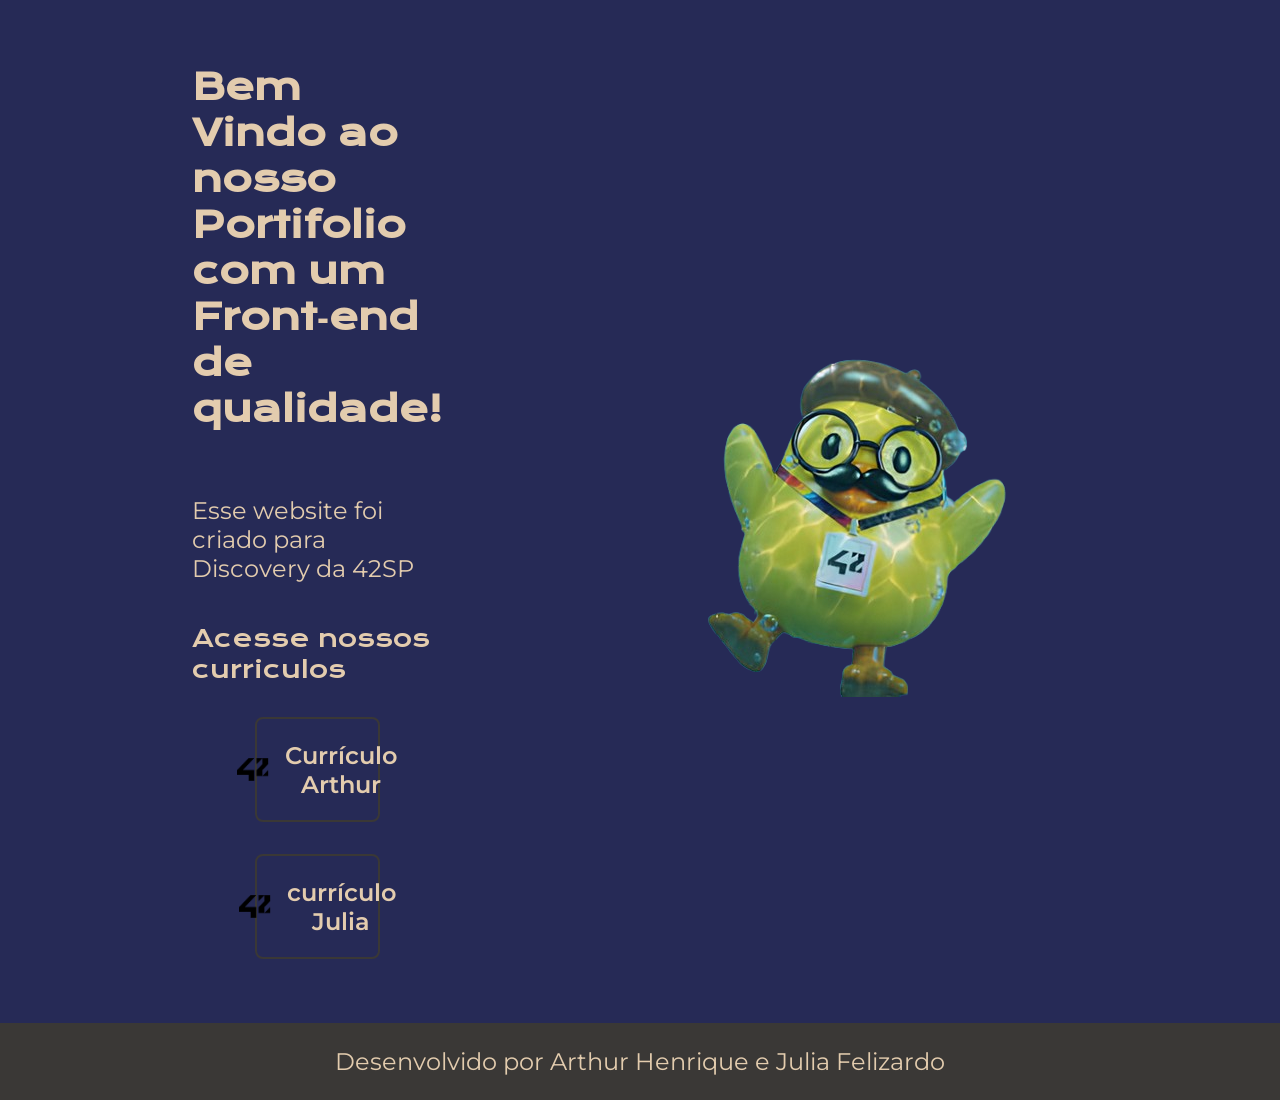
<file: discovery_piscine/rush/Projeto Discovery/index.html>
<!DOCTYPE html>
<html lang="pt-br">

<head>
    <meta charset="UTF-8">
    <meta http-equiv="X-UA-Compatible" content="IE=edge">
    <meta name="viewport" content="width=device-width, initial-scale=1.0">
    <title>Home</title>
    <link rel="stylesheet" href="styles/style.css">
</head>

<body>
    <main class="apresentacao">
        <section class="apresentacao__conteudo">
            <h1 class="apresentacao__conteudo__titulo">Bem Vindo ao nosso Portifolio com um Front&#8209;end de qualidade!</h1>
            </strong></h1>
            <p class="apresentacao__conteudo__texto">Esse website foi criado para Discovery da 42SP</p>
            <div class="apresentacao__links">
                <h2 class="apresentacao__links__subtitulo">Acesse nossos curriculos</h2>
                <a class="apresentacao__links__navegacao" href="curriculoa.html">
                <img src="assets/42.png">
                    Currículo Arthur
                </a>
                <a class="apresentacao__links__navegacao" href="curriculoj.html">
                    <img src="assets/42.png">
                    currículo Julia
                </a>
            </div>
        </section>
        <img class="debuggy-wrapper" src="assets/debuggy.png" alt="Foto do debuggys">
    </main>
    <footer class="rodape">
        <p>Desenvolvido por Arthur Henrique e Julia Felizardo</p>
    </footer>
</body>
</html>
</file>
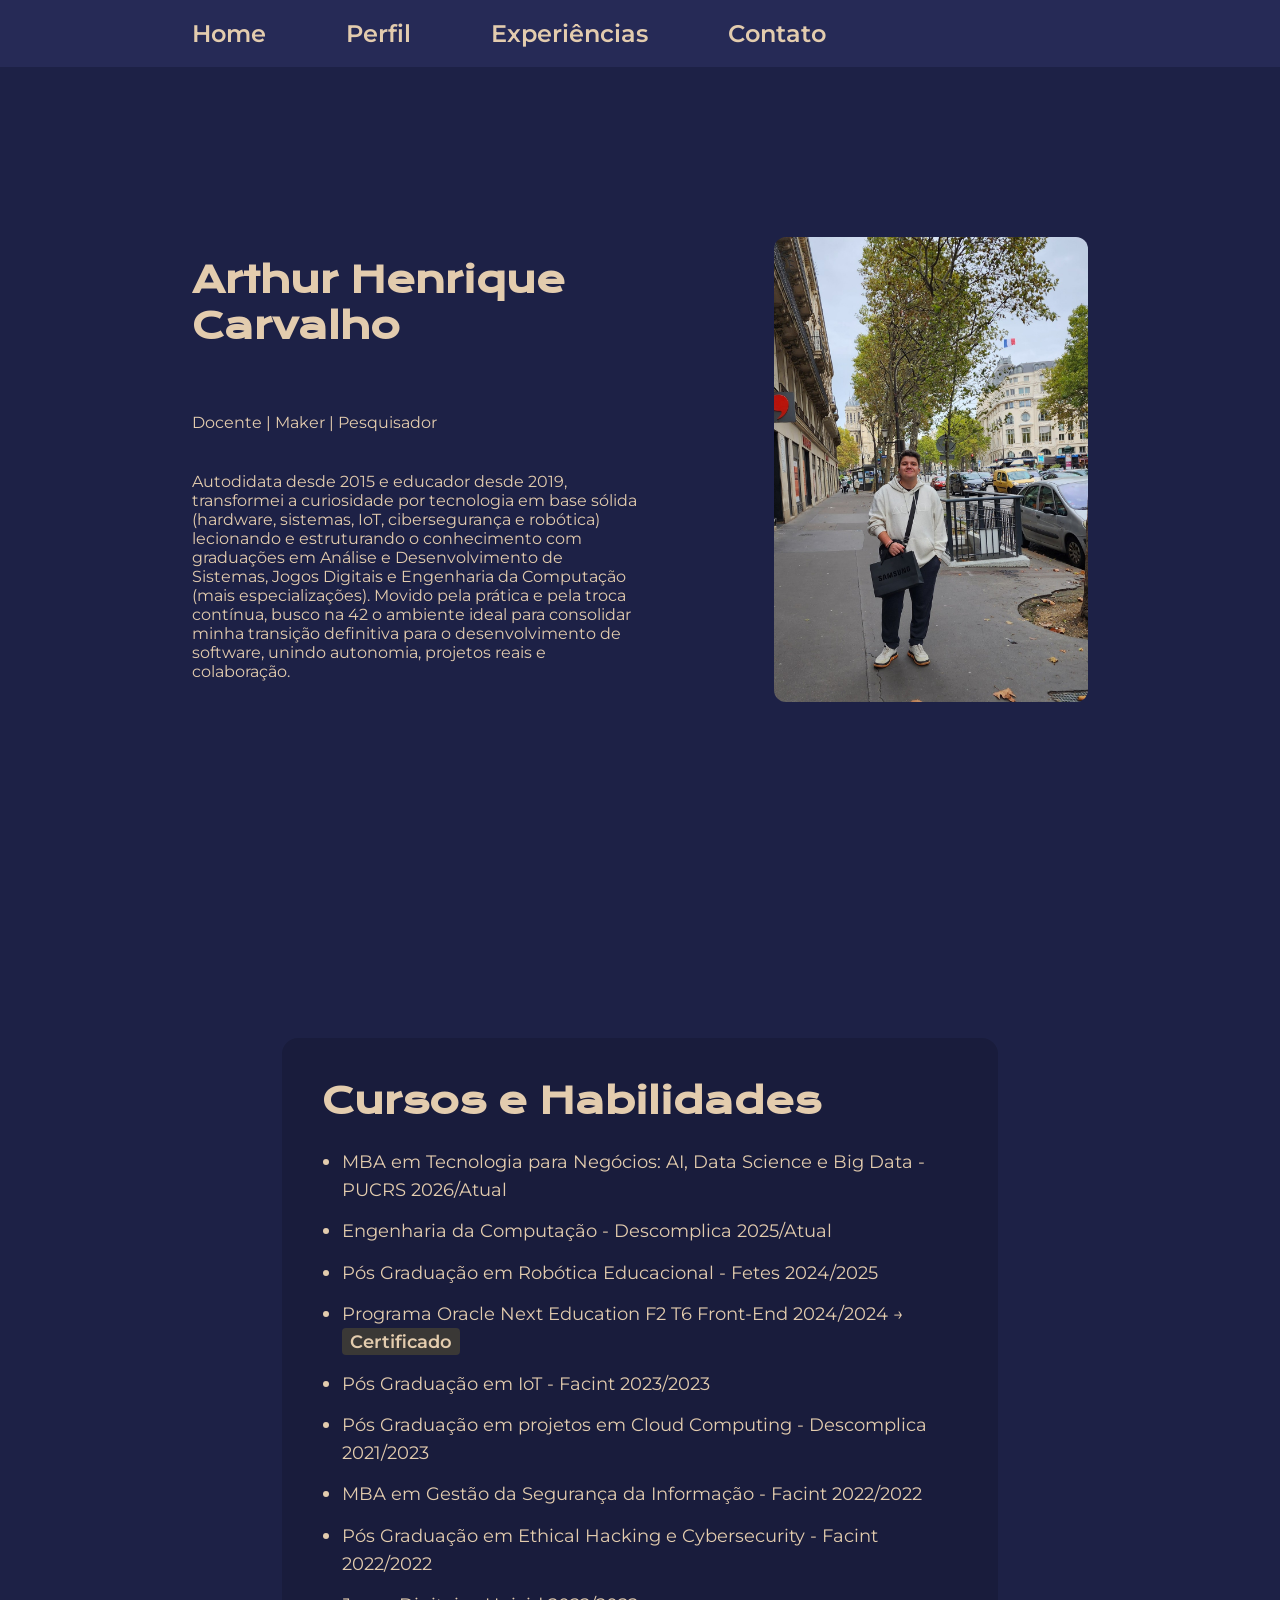
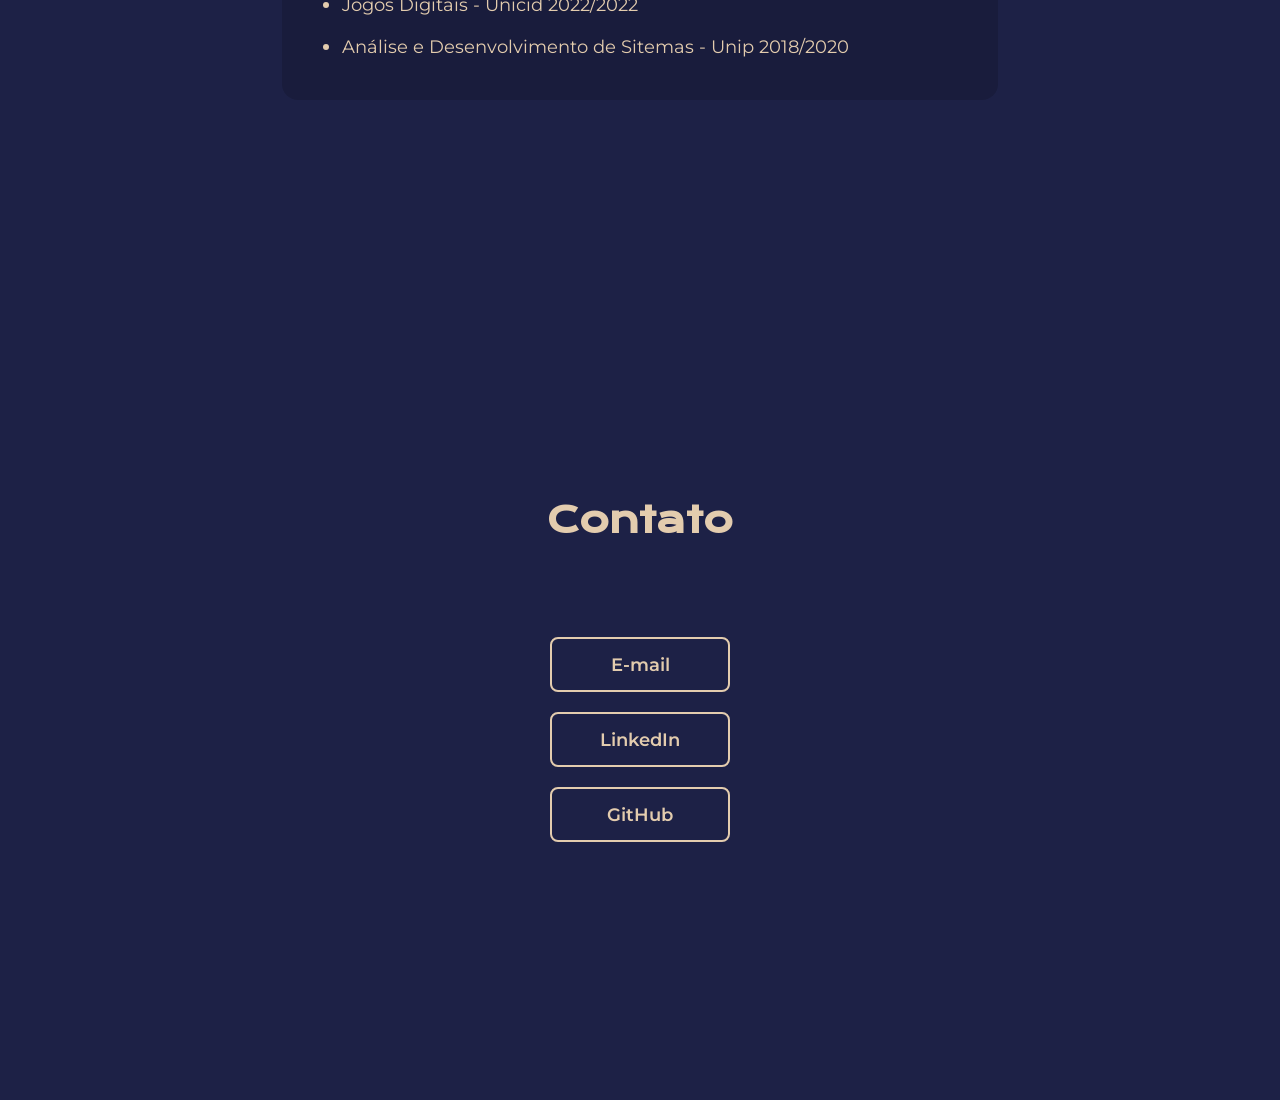
<file: discovery_piscine/rush/Projeto Discovery/curriculoa.html>
<!DOCTYPE html>
<html lang="pt-br" class="html-snap">

<head>
    <meta charset="UTF-8">
    <meta name="viewport" content="width=device-width, initial-scale=1.0">
    <title>Currículo - Arthur</title>
    <link rel="stylesheet" href="styles/style.css">
</head>

<body class="corpo-snap">
    <!-- NAVBAR FIXA -->
    <header class="cabecalho-curriculo">
        <nav class="cabecalho__menu">
            <a class="cabecalho__menu__link" href="index.html">Home</a>
            <a class="cabecalho__menu__link" href="#parte1">Perfil</a>
            <a class="cabecalho__menu__link" href="#parte2">Experiências</a>
            <a class="cabecalho__menu__link" href="#parte3">Contato</a>
        </nav>
    </header>

    <!-- TELA 1: Perfil -->
    <section id="parte1" class="tela-secao">
        <div class="apresentacao__conteudo">
            <h1 class="apresentacao__conteudo__titulo">Arthur Henrique Carvalho</h1>
            <p class="apresentacao__conteudo__subtitulo"> Docente | Maker | Pesquisador </p>
            <p class="apresentacao__conteudo__subtitulo">Autodidata desde 2015 e educador desde 2019, transformei a
                curiosidade por tecnologia em base sólida (hardware, sistemas, IoT, cibersegurança e robótica)
                lecionando e estruturando o conhecimento com graduações em Análise e Desenvolvimento de Sistemas, Jogos Digitais e Engenharia da Computação
                (mais especializações).
                Movido pela prática e pela troca contínua, busco na 42 o ambiente ideal para consolidar minha transição
                definitiva para o desenvolvimento de software, unindo autonomia, projetos reais e colaboração.</p>
        </div>
        <img class="apresentacao__imagem" src="./assets/perfil-arthur.png" alt="Foto do Arthur">
    </section>

    <!-- TELA 2: Experiências e Cursos (fundo preto full) -->
    <section id="parte2" class="tela-secao secao-fundo-preto">
        <div class="secao-caixa">
            <h2 class="apresentacao__conteudo__titulo">Cursos e Habilidades</h2>
            <ul class="apresentacao__conteudo__lista">
                <li> MBA em Tecnologia para Negócios: AI, Data Science e Big Data - PUCRS 2026/Atual </li>
                <li> Engenharia da Computação - Descomplica 2025/Atual </li>
                <li> Pós Graduação em Robótica Educacional - Fetes 2024/2025 </li>
                <li>Programa Oracle Next Education F2 T6 Front-End 2024/2024 → <a
                        href="https://cursos.alura.com.br/program/certificate/138cfcf3-6ad8-4387-920e-603a034dbc68?lang"
                        target="_blank">Certificado</a></li>
                <li> Pós Graduação em IoT - Facint 2023/2023 </li>
                <li> Pós Graduação em projetos em Cloud Computing - Descomplica 2021/2023 </li>
                <li> MBA em Gestão da Segurança da Informação - Facint 2022/2022 </li>
                <li> Pós Graduação em Ethical Hacking e Cybersecurity - Facint 2022/2022 </li>
                <li>Jogos Digitais - Unicid 2022/2022 </li>
                <li>Análise e Desenvolvimento de Sitemas - Unip 2018/2020 </li>

            </ul>
        </div>
    </section>

    <!-- TELA 3: Contato -->
    <section id="parte3" class="tela-secao">
        <div class="apresentacao__conteudo"
            style="width: 100%; text-align: center; display: flex; align-items: center; justify-content: center; flex-direction: column;">
            <h2 class="apresentacao__conteudo__titulo">Contato</h2>
            <div class="apresentacao__links"
                style="margin-top: 30px; display: flex; gap: 20px; justify-content: center; flex-wrap: wrap;">
                <a class="contato__link" href="mailto:arthurbarro26@gmail.com">E-mail</a>
                <a class="contato__link" href="https://www.linkedin.com/in/arttekdev" target="_blank">LinkedIn</a>
                <a class="contato__link" href="https://github.com/Arttek-Dev" target="_blank">GitHub</a>
            </div>
        </div>
    </section>
</body>

</html>
</file>
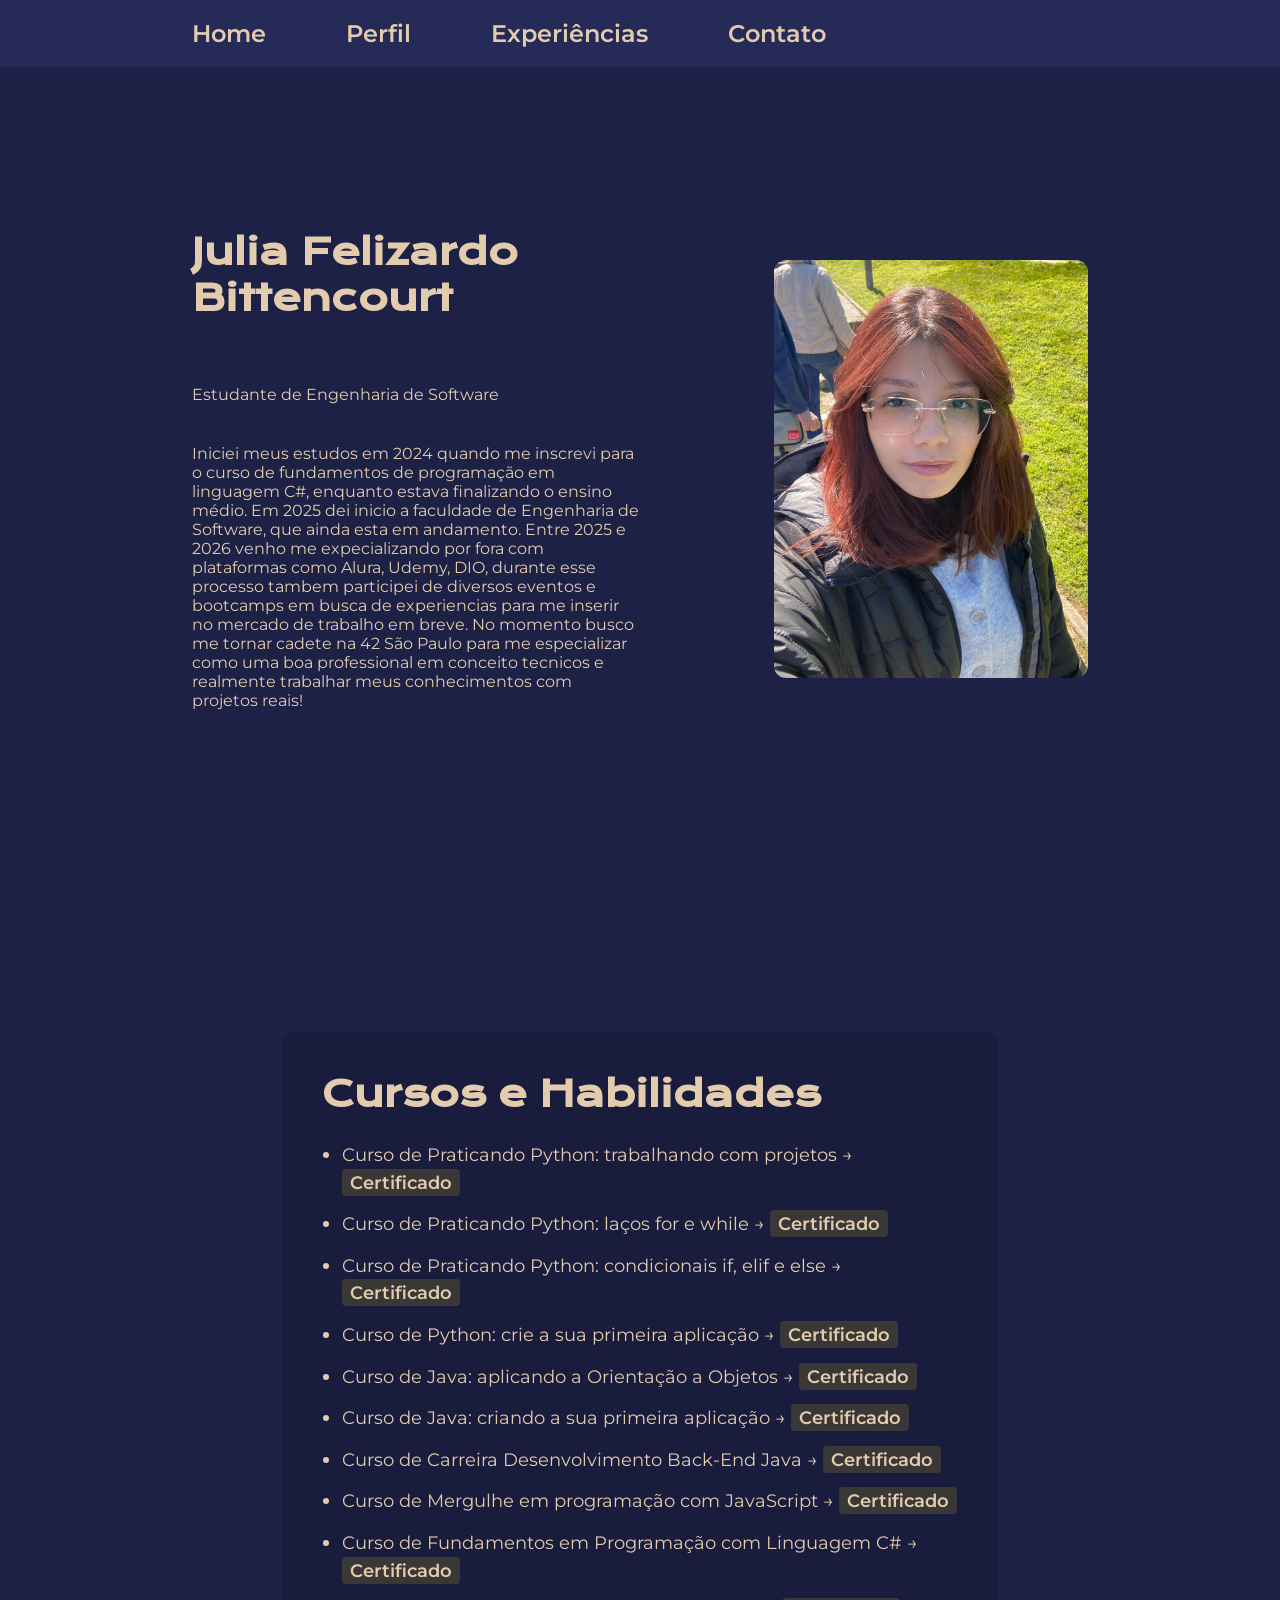
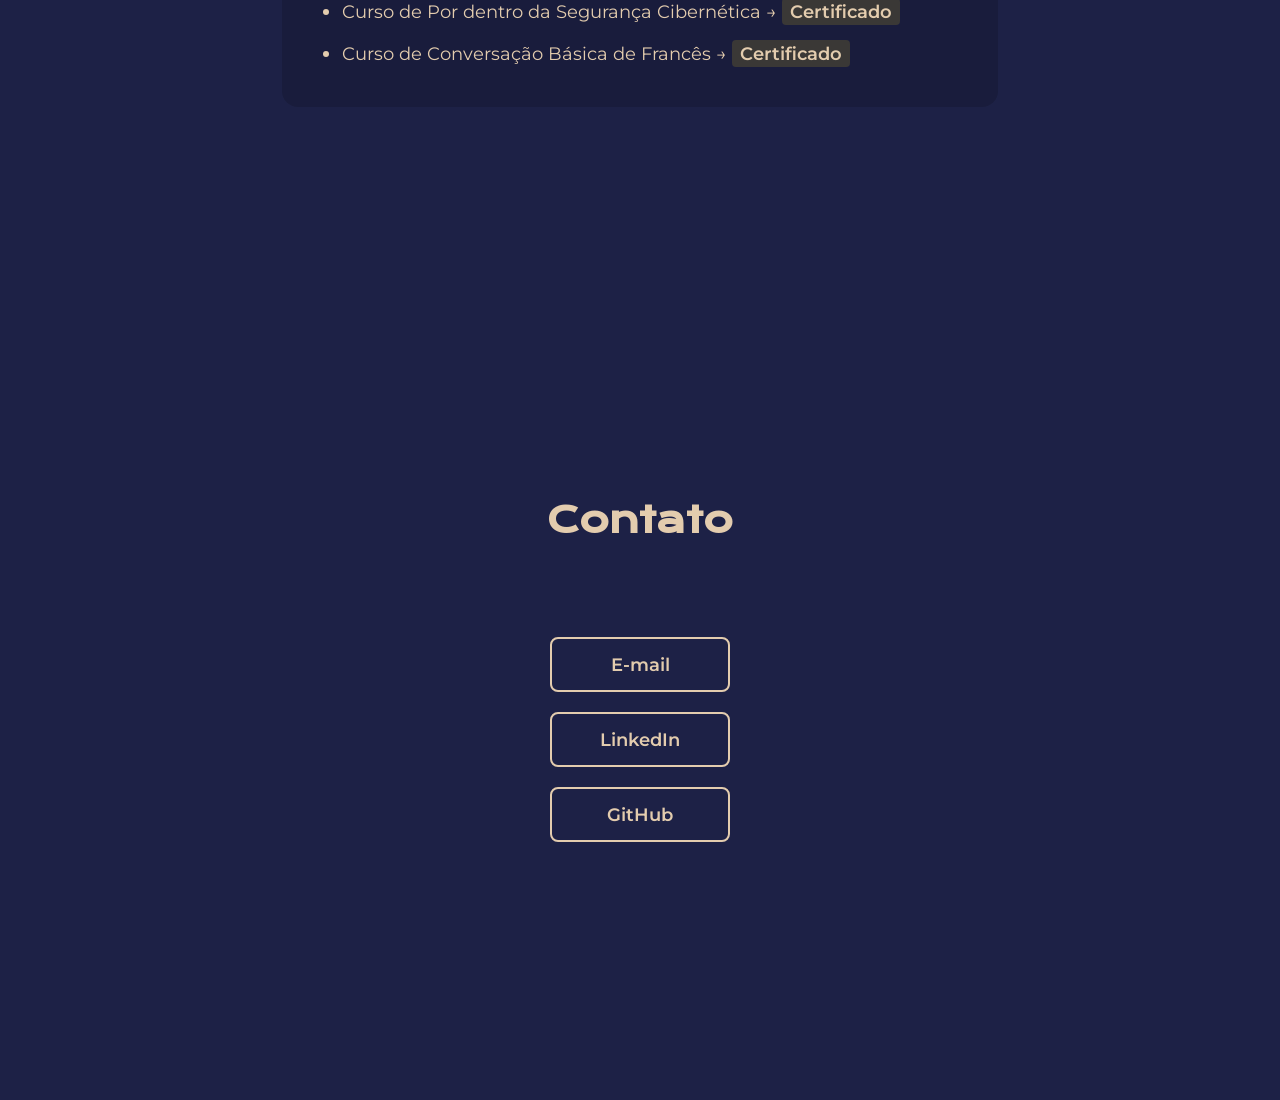
<file: discovery_piscine/rush/Projeto Discovery/curriculoj.html>
<!DOCTYPE html>
<html lang="pt-br" class="html-snap">

<head>
    <meta charset="UTF-8">
    <meta name="viewport" content="width=device-width, initial-scale=1.0">
    <title>Currículo - Julia</title>
    <link rel="stylesheet" href="styles/style.css">
</head>

<body class="corpo-snap">
    <!-- NAVBAR FIXA -->
    <header class="cabecalho-curriculo">
        <nav class="cabecalho__menu">
            <a class="cabecalho__menu__link" href="index.html">Home</a>
            <a class="cabecalho__menu__link" href="#parte1">Perfil</a>
            <a class="cabecalho__menu__link" href="#parte2">Experiências</a>
            <a class="cabecalho__menu__link" href="#parte3">Contato</a>
        </nav>
    </header>

    <!-- TELA 1: Perfil -->
    <section id="parte1" class="tela-secao">
        <div class="apresentacao__conteudo">
            <h1 class="apresentacao__conteudo__titulo">Julia Felizardo Bittencourt</h1>
            <p class="apresentacao__conteudo__subtitulo">Estudante de Engenharia de Software</p>
            <p class="apresentacao__conteudo__subtitulo">Iniciei meus estudos em 2024 quando me inscrevi para o curso de fundamentos de programação em linguagem C#, enquanto estava finalizando o ensino médio. Em 2025 dei inicio a faculdade de Engenharia de Software, que ainda esta em andamento. Entre 2025 e 2026 venho me expecializando por fora com plataformas como Alura, Udemy, DIO, durante esse processo tambem participei de diversos eventos e bootcamps em busca de experiencias para me inserir no mercado de trabalho em breve. No momento busco me tornar cadete na 42 São Paulo para me especializar como uma boa professional em conceito tecnicos  e realmente trabalhar meus conhecimentos com projetos reais!</p>
        </div>
        <img class="apresentacao__imagem" src="./assets/perfil-julia.png" alt="Foto da Julia">
    </section>

    <!-- TELA 2: Experiências e Cursos (fundo preto full) -->
    <section id="parte2" class="tela-secao secao-fundo-preto">
        <div class="secao-caixa">
            <h2 class="apresentacao__conteudo__titulo">Cursos e Habilidades</h2>
            <ul class="apresentacao__conteudo__lista">
                <li>Curso de Praticando Python: trabalhando com projetos → <a href="https://cursos.alura.com.br/certificate/ad5dea31-e1a0-4d7d-9762-53a8b0aa8dd9?lang=pt_BR" target="_blank">Certificado</a></li>
                <li>Curso de Praticando Python: laços for e while → <a href="https://cursos.alura.com.br/certificate/0b7e73ce-ffe8-4bc8-89b5-24176a8060cb?lang=pt_BR" target="_blank">Certificado</a></li>
                <li>Curso de Praticando Python: condicionais if, elif e else → <a href="https://cursos.alura.com.br/certificate/8f118c49-d6b2-4b6f-bc57-22df7ccdca92?lang=pt_BR" target="_blank">Certificado</a></li>
                <li>Curso de Python: crie a sua primeira aplicação → <a href="https://cursos.alura.com.br/certificate/a2abc07c-9b7d-48f7-91e2-9535ffbf2b96?lang=pt_BR" target="_blank">Certificado</a></li>
                <li>Curso de Java: aplicando a Orientação a Objetos → <a href="https://cursos.alura.com.br/certificate/7ad76a78-93a2-4f87-814c-d5316c265b01?lang=pt_BR" target="_blank">Certificado</a></li>
                <li>Curso de Java: criando a sua primeira aplicação → <a href="https://cursos.alura.com.br/certificate/b3539012-d386-4516-a4fc-efe7502a3b1d?lang=pt_BR" target="_blank">Certificado</a></li>
                <li>Curso de Carreira Desenvolvimento Back-End Java → <a href="https://cursos.alura.com.br/certificate/eba0198e-f69c-4b74-871b-4157f0b55568?lang=pt_BR" target="_blank">Certificado</a></li>
                <li>Curso de Mergulhe em programação com JavaScript → <a href="https://cursos.alura.com.br/certificate/28164af7-ebbc-4ab8-bd1d-dc3c54b857a9?lang=pt_BR" target="_blank">Certificado</a></li>
                <li>Curso de Fundamentos em Programação com Linguagem C# → <a href="https://www.sp.senai.br/consulta-certificado?qrcode=16324245723/14720810" target="_blank">Certificado</a></li>
                <li>Curso de Por dentro da Segurança Cibernética → <a href="https://www.sp.senai.br/consulta-certificado?qrcode=00026687/7854646" target="_blank">Certificado</a></li>
                <li>Curso de Conversação Básica de Francês → <a href="https://cdn-kultivi.s3.amazonaws.com/users/08b8deaa-f0d3-4c84-abf2-8fdf9dd351d1/certificates/c1ffa25c-8975-4bef-a297-28f518b83850.pdf" target="_blank">Certificado</a></li>

            </ul>
        </div>
    </section>

    <!-- TELA 3: Contato -->
    <section id="parte3" class="tela-secao">
        <div class="apresentacao__conteudo"
            style="width: 100%; text-align: center; display: flex; align-items: center; justify-content: center; flex-direction: column;">
            <h2 class="apresentacao__conteudo__titulo">Contato</h2>
            <div class="apresentacao__links"
                style="margin-top: 30px; display: flex; gap: 20px; justify-content: center; flex-wrap: wrap;">
                <a class="contato__link" href="mailto:juliabittencourt1@outlook.com.br">E-mail</a>
                <a class="contato__link" href="https://www.linkedin.com/in/juliafelizardo-bittencourt" target="_blank">LinkedIn</a>
                <a class="contato__link" href="https://github.com/jubittencourt" target="_blank">GitHub</a>
            </div>
        </div>
    </section>
</body>

</html>
</file>
<file: discovery_piscine/rush/Projeto Discovery/styles/style.css>
@import url('https://fonts.googleapis.com/css2?family=Krona+One&family=Montserrat:wght@400;600&display=swap');

:root {
    --cor-primaria: #262A56;
    --cor-secundaria: #E3CCAE;
    --cor-terciaria: hsl(20, 3%, 22%);
    --cor-secao: #1d2146;
    --fonte-primaria: 'Krona One', sans-serif;
    --fonte-secundaria: 'Montserrat', sans-serif;
}

* {
    margin: 0;
    padding: 0;
    box-sizing: border-box;
}

/* Home / Base (Layout com rodapé fixo embaixo) */
body {
    background-color: var(--cor-primaria);
    color: var(--cor-secundaria);
    min-height: 100vh;
    display: flex;
    flex-direction: column;
    font-family: var(--fonte-secundaria);
}

.cabecalho {
    padding: 2% 0% 0% 15%;
}
.cabecalho__menu {
    display: flex;
    gap: 80px;
}
.cabecalho__menu__link {
    font-size: 1.5rem;
    font-weight: 600;
    color: var(--cor-secundaria);
    text-decoration: none;
}

/* Home - Apresentação */
.apresentacao {
    flex: 1;
    padding: 5% 15%;
    display: flex;
    align-items: center;
    justify-content: space-between;
    gap: 82px;
}
.apresentacao__conteudo {
    width: 50%;
    display: flex;
    flex-direction: column;
    gap: 40px;
}
.apresentacao__conteudo__titulo {
    font-size: 2.25rem;
    font-family: var(--fonte-primaria);
    margin-bottom: 24px; /* <--- Adicionado espaço entre o título e o conteúdo abaixo */
}
.apresentacao__conteudo__texto {
    font-size: 1.5rem;
}
.apresentacao__links {
    display: flex;
    flex-direction: column;
    align-items: center;
    gap: 32px;
}
.apresentacao__links__subtitulo {
    font-family: var(--fonte-primaria);
    font-weight: 400;
    font-size: 1.5rem;
}
.apresentacao__links__navegacao {
    display: flex;
    justify-content: center;
    align-items: center;
    gap: 16px;
    border: 2px solid var(--cor-terciaria);
    width: 50%;
    border-radius: 8px;
    font-size: 1.5rem;
    font-weight: 600;
    padding: 21.5px 0;
    color: var(--cor-secundaria);
    text-decoration: none;
    text-align: center;
}
.apresentacao__links__navegacao img {
    width: 32px;
}

.apresentacao__imagem {
    width: 35%;
    border-radius: 12px;
}

.rodape {
    background-color: var(--cor-terciaria);
    color: var(--cor-secundaria);
    padding: 24px;
    text-align: center;
    font-size: 1.5rem;
    margin-top: auto;
}

/* Currículo - Tela Cheia / Snap */
.html-snap {
    scroll-snap-type: y mandatory;
    scroll-behavior: smooth;
    height: 100vh;
    overflow-y: scroll;
}
.corpo-snap {
    background-color: var(--cor-secao);
    display: block;
    min-height: auto;
}
.cabecalho-curriculo {
    position: fixed;
    top: 0;
    left: 0;
    width: 100%;
    background-color: var(--cor-primaria);
    z-index: 1000;
    padding: 1.5% 15%;
}
.tela-secao {
    min-height: 100vh;
    width: 100%;
    scroll-snap-align: start;
    display: flex;
    align-items: center;
    justify-content: space-between;
    padding: 8% 15% 5% 15%;
    background-color: var(--cor-secao);
    gap: 82px;
}
.apresentacao__subtitulo {
    font-size: 1.5rem;
    font-weight: 400;
}
.apresentacao__conteudo__lista {
    font-size: 1.15rem;
    display: flex;
    flex-direction: column;
    gap: 14px; /* <--- Espaçamento entre os cursos ajustado para melhor respiro */
    padding-left: 20px;
    line-height: 1.5;
}
.apresentacao__conteudo__lista a {
    color: var(--cor-secundaria);
    font-weight: 600;
    background-color: var(--cor-terciaria);
    padding: 2px 8px;
    border-radius: 4px;
    text-decoration: none;
}
.secao-fundo-preto {
    justify-content: center;
}
.secao-caixa {
    background-color: rgba(0, 0, 0, 0.15);
    width: 80%;
    max-width: 900px;
    padding: 40px;
    border-radius: 16px;
}
.contato__link {
    display: flex;
    justify-content: center;
    align-items: center;
    border: 2px solid var(--cor-secundaria);
    width: 180px;
    border-radius: 8px;
    font-size: 1.15rem;
    font-weight: 600;
    padding: 14px 0;
    color: var(--cor-secundaria);
    text-decoration: none;
}

/* Responsivo */
@media (max-width: 1200px) {
    .apresentacao, .tela-secao {
        flex-direction: column-reverse;
        text-align: center;
        padding: 12% 5% 5% 5%;
    }
    .apresentacao__conteudo, .apresentacao__imagem, .secao-caixa {
        width: 100%;
    }
    .cabecalho__menu {
        gap: 30px;
        justify-content: center;
        flex-wrap: wrap;
    }
}
</file>
